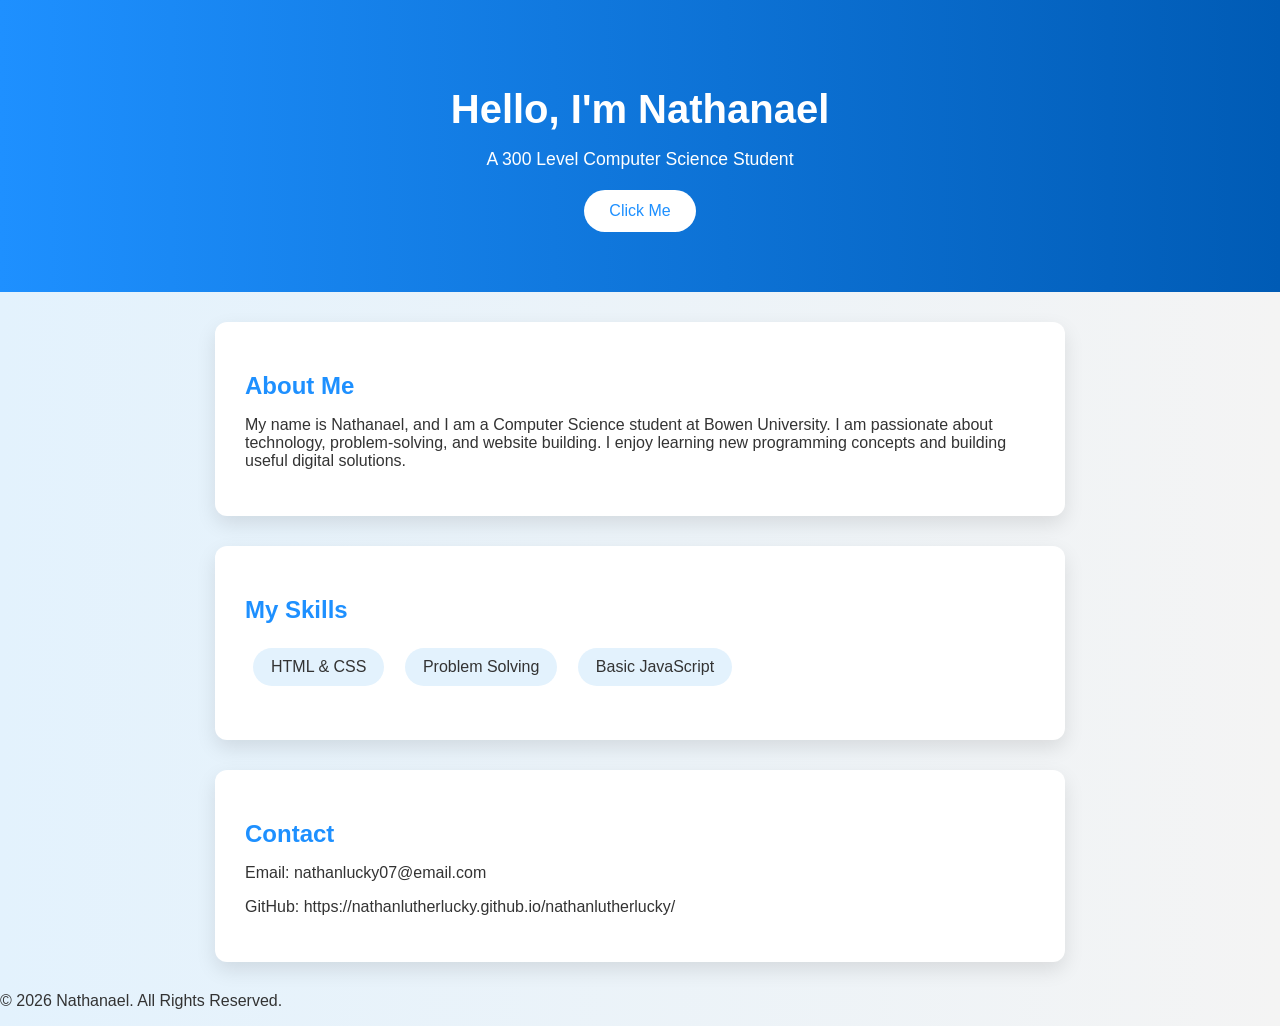
<file: index.html>
<!DOCTYPE html>
<html lang="en">
<head>
    <meta charset="UTF-8">
    <meta name="viewport" content="width=device-width, initial-scale=1.0">
    <title>About Me Nathanael</title>
    <link rel="stylesheet" href="style.css">
</head>
<body>

    <header>
        <h1>Hello, I'm Nathanael</h1>
        <p>A 300 Level Computer Science Student </p>
        <button onclick="showMessage()">Click Me</button>
    </header>

    <section class="about">
        <h2>About Me</h2>
        <p>
            My name is Nathanael, and I am a Computer Science student at Bowen University.
            I am passionate about technology, problem-solving, and website building.
            I enjoy learning new programming concepts and building useful digital solutions.
        </p>
    </section>

    <section class="skills">
        <h2>My Skills</h2>
        <ul>
            <li>HTML & CSS</li>
            <li>Problem Solving</li>
            <li>Basic JavaScript</li>
        
        </ul>
    </section>

    <section class="contact">
        <h2>Contact</h2>
        <p>Email: nathanlucky07@email.com</p>
        <p>GitHub: https://nathanlutherlucky.github.io/nathanlutherlucky/
</p>
    </section>

    <footer>
        <p>© <span id="year"></span> Nathanael. All Rights Reserved.</p>
    </footer>

    <script>
        function showMessage() {
            alert("Welcome to my personal webpage!");
        }
        document.getElementById("year").textContent = new Date().getFullYear();
    </script>

</body>
</html>
</file>
<file: style.css>
* {
    box-sizing: border-box;
}
body {
    margin: 0;
    font-family: "Segoe UI", Tahoma, Geneva, Verdana, sans-serif;
    background: linear-gradient(to right, #e3f2fd, #f4f4f4);
    color: #333;
}
header {
    background: linear-gradient(to right, #1e90ff, #005bb5);
    color: white;
    padding: 60px 20px;
    text-align: center;
}
header h1 {
    margin-bottom: 10px;
    font-size: 2.5rem;
}
header p {
    font-size: 1.1rem;
    margin-bottom: 20px;
}
header button {
    padding: 12px 25px;
    font-size: 1rem;
    border: none;
    border-radius: 25px;
    background-color: white;
    color: #1e90ff;
    cursor: pointer;
    transition: all 0.3s ease;
}
header button:hover {
    background-color: #e6e6e6;
    transform: scale(1.05);
}

section {
    max-width: 850px;
    margin: 30px auto;
    padding: 30px;
    background: white;
    border-radius: 12px;
    box-shadow: 0 8px 20px rgba(0, 0, 0, 0.1);
}
section h2 {
    color: #1e90ff;
    margin-bottom: 15px;
}
.skills ul {
    list-style: none;
    padding: 0;
}
.skills li {
    background: #e3f2fd;
    display: inline-block;
    margin: 8px;
    padding: 10px 18px;
    border-radius: 20px;
    font-weight: 500;
}
</file>
<file: Nathan SEN assignment/style.css>
* {
    box-sizing: border-box;
}
body {
    margin: 0;
    font-family: "Segoe UI", Tahoma, Geneva, Verdana, sans-serif;
    background: linear-gradient(to right, #e3f2fd, #f4f4f4);
    color: #333;
}
header {
    background: linear-gradient(to right, #1e90ff, #005bb5);
    color: white;
    padding: 60px 20px;
    text-align: center;
}
header h1 {
    margin-bottom: 10px;
    font-size: 2.5rem;
}
header p {
    font-size: 1.1rem;
    margin-bottom: 20px;
}
header button {
    padding: 12px 25px;
    font-size: 1rem;
    border: none;
    border-radius: 25px;
    background-color: white;
    color: #1e90ff;
    cursor: pointer;
    transition: all 0.3s ease;
}
header button:hover {
    background-color: #e6e6e6;
    transform: scale(1.05);
}

section {
    max-width: 850px;
    margin: 30px auto;
    padding: 30px;
    background: white;
    border-radius: 12px;
    box-shadow: 0 8px 20px rgba(0, 0, 0, 0.1);
}
section h2 {
    color: #1e90ff;
    margin-bottom: 15px;
}
.skills ul {
    list-style: none;
    padding: 0;
}
.skills li {
    background: #e3f2fd;
    display: inline-block;
    margin: 8px;
    padding: 10px 18px;
    border-radius: 20px;
    font-weight: 500;
}
</file>
